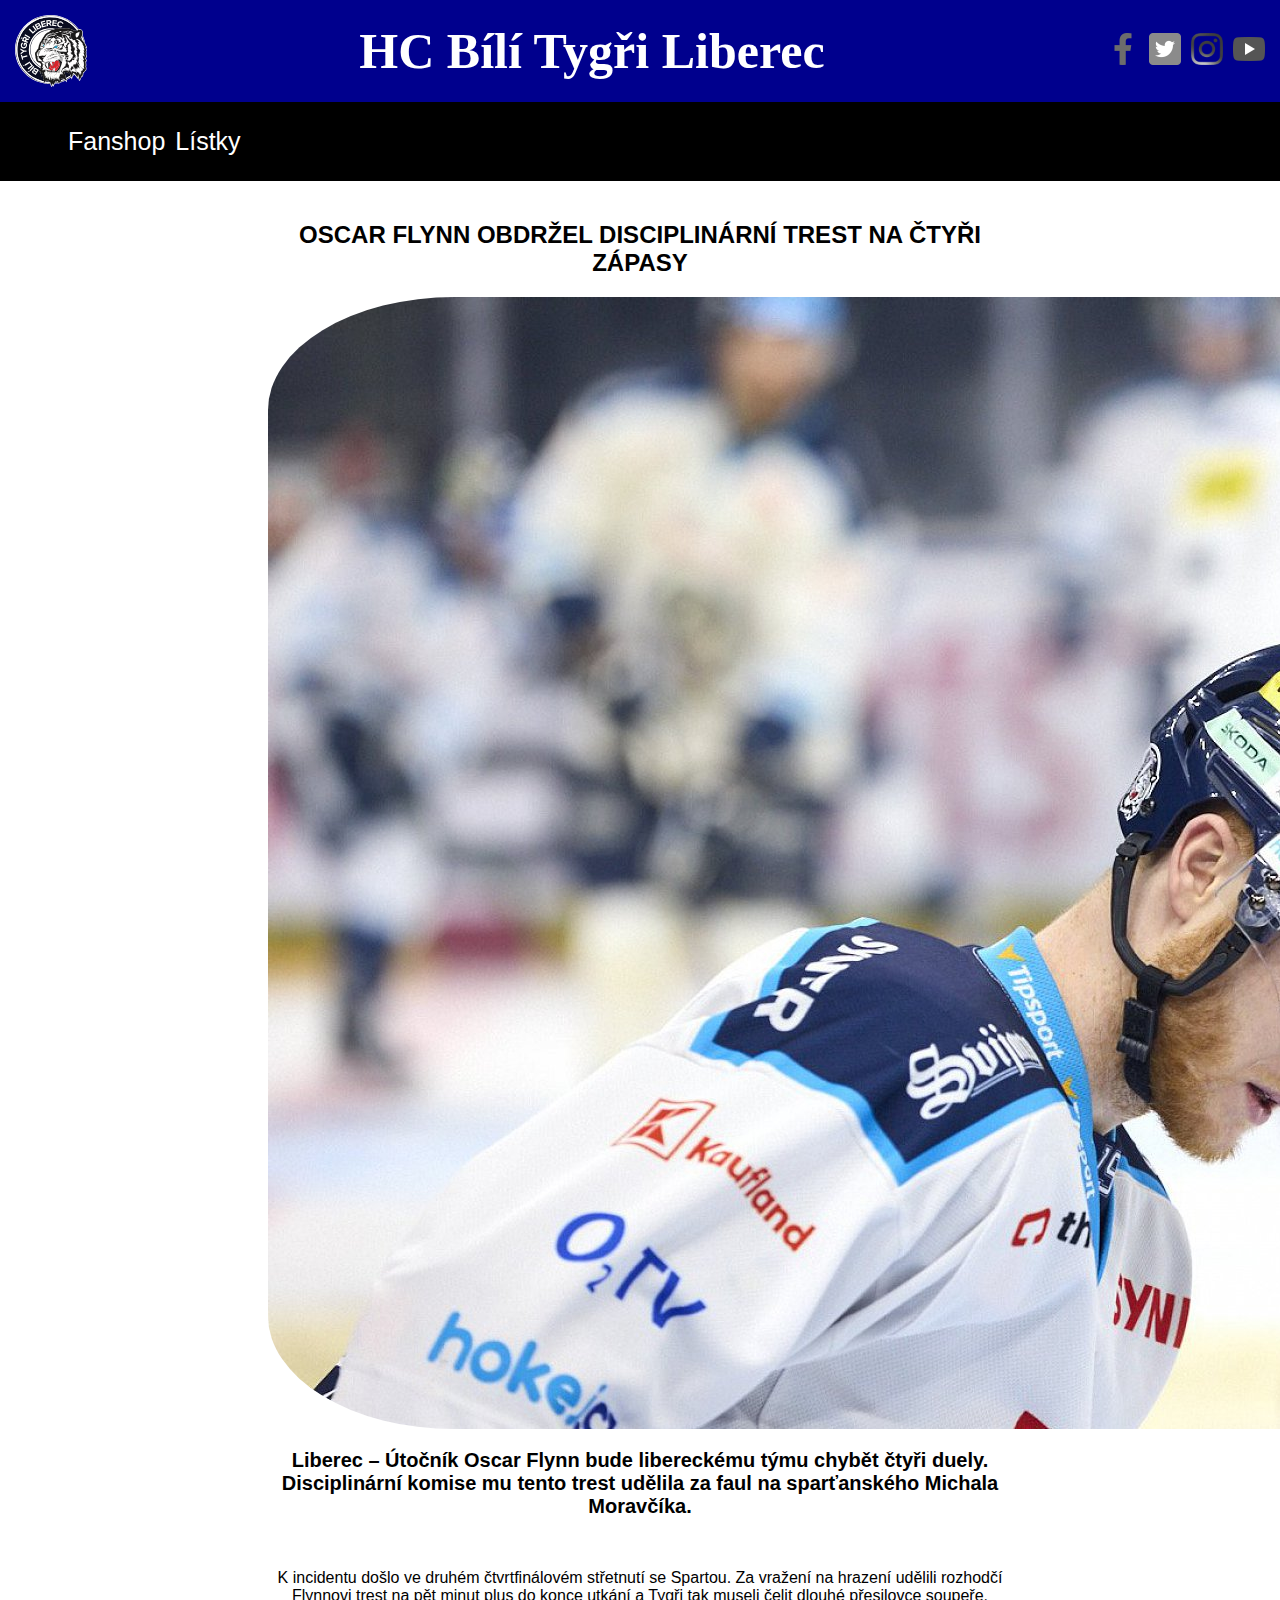
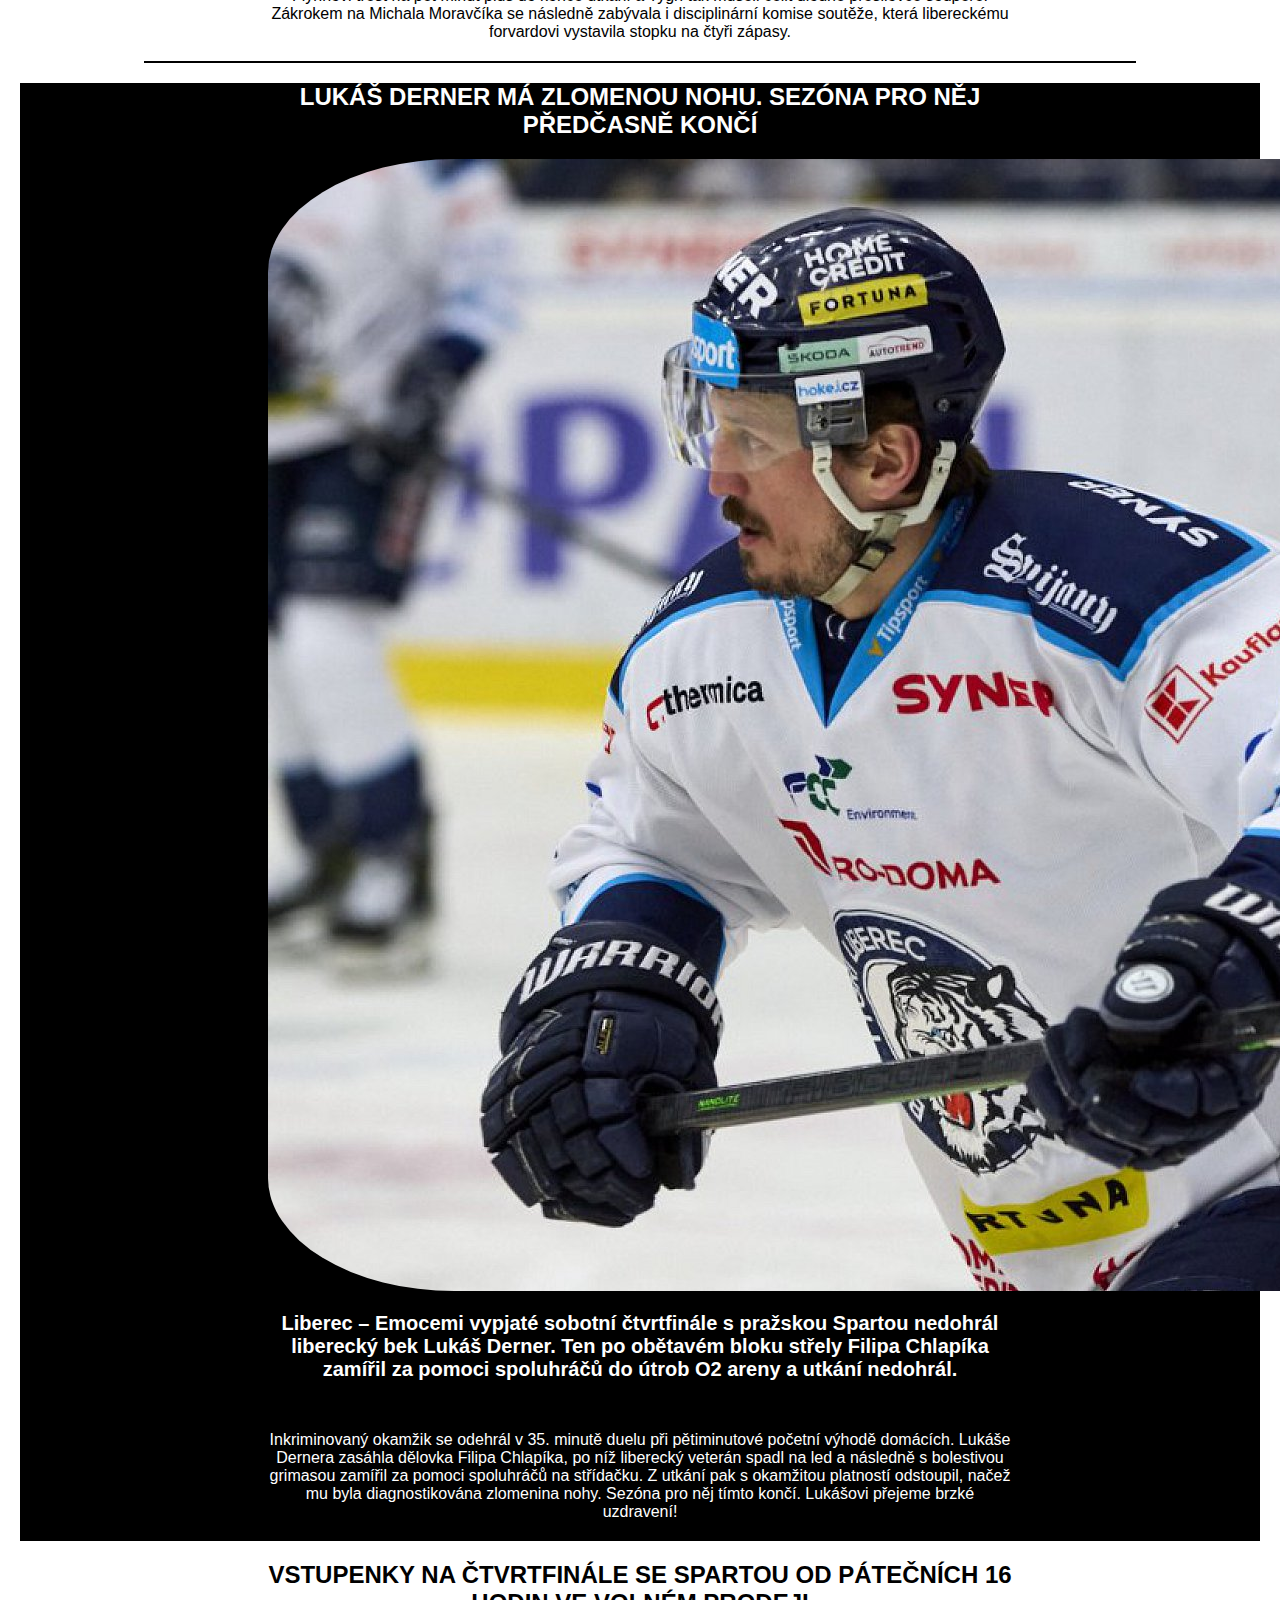
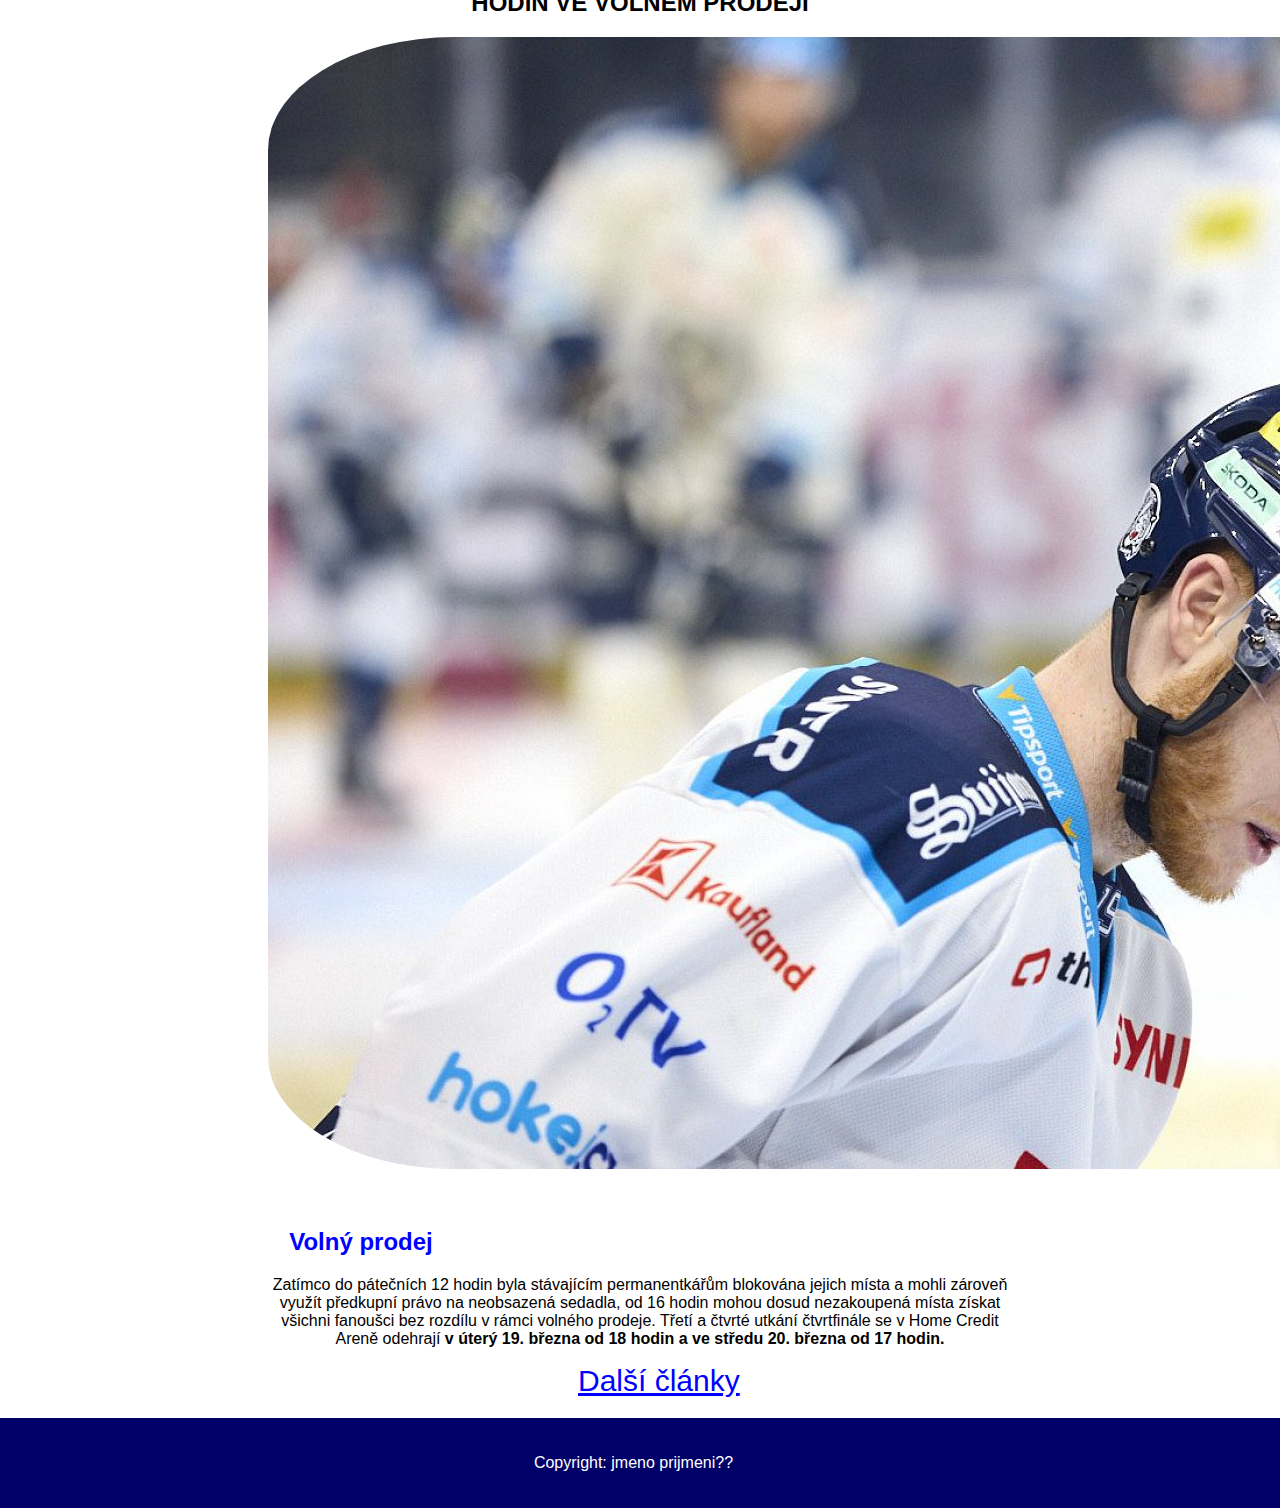
<file: index.html>
<!DOCTYPE html>
<html lang="cs">
<head>
    <meta charset="UTF-8">
    <meta name="viewport" content="width=device-width, initial-scale=1.0">
    <title>HC BÍLÍ TYGŘI LIBEREC</title>
    <link rel=" stylesheet" href="css/index.css">
    <link rel="website icon" href="img/logo.svg">
</head>
<body>
    <header>
        <img src="img/logo.svg" alt="logo">
        <h1>HC Bílí Tygři Liberec</h1>
    
        <div class="social-links">
          <a href="#"><img src="img/soc/facebook.png" alt="Facebook"></a>
          <a href="#"><img src="img/soc/Twitt.png" alt="Twitter"></a>
          <a href="#"><img src="img/soc/ig.png" alt="Instagram"></a>
          <a href="#"><img src="img/soc/Youtube.png" alt="YouTube"></a>
        </div>
      </header>
   <div class="menu">
    <nav>
        <ul id="half-menu">
        <li><a href="https://fanshop.hcbilitygri.cz/">Fanshop</a></li>
        <li>
          <a href="https://www.ticketportal.cz/venue/Home-Credit-Arena">Lístky</a>
        </li>
       
    </ul>
    </nav>
</div>
      
        <main>
            <section>
                <h2>OSCAR FLYNN OBDRŽEL DISCIPLINÁRNÍ TREST NA ČTYŘI ZÁPASY</h2>
                <article>
                    <img src="img/news.jfif" alt="news">
                    <h2 class="smaller">Liberec – Útočník Oscar Flynn bude libereckému týmu chybět čtyři duely. Disciplinární komise mu tento trest udělila za faul na sparťanského Michala Moravčíka.</h2>
                    <br>
                    <p>K incidentu došlo ve druhém čtvrtfinálovém střetnutí se Spartou. Za vražení na hrazení udělili rozhodčí Flynnovi trest na pět minut plus do konce utkání a Tygři tak museli čelit dlouhé přesilovce soupeře. Zákrokem na Michala Moravčíka se následně zabývala i disciplinární komise soutěže, která libereckému forvardovi vystavila stopku na čtyři zápasy.</p>




                </article>
            </section>
            <div class="divider"></div>
            <section class="odlisny">
                <article>
                <h2>LUKÁŠ DERNER MÁ ZLOMENOU NOHU. SEZÓNA PRO NĚJ PŘEDČASNĚ KONČÍ</h2>
                <img src="img/news2.jfif" alt="news">
                <h2 class="smaller">Liberec – Emocemi vypjaté sobotní čtvrtfinále s pražskou Spartou nedohrál liberecký bek Lukáš Derner. Ten po obětavém bloku střely Filipa Chlapíka zamířil za pomoci spoluhráčů do útrob O2 areny a utkání nedohrál.</h2>
                <br>
                <p>Inkriminovaný okamžik se odehrál v 35. minutě duelu při pětiminutové početní výhodě domácích. Lukáše Dernera zasáhla dělovka Filipa Chlapíka, po níž liberecký veterán spadl na led a následně s bolestivou grimasou zamířil za pomoci spoluhráčů na střídačku. Z utkání pak s okamžitou platností odstoupil, načež mu byla diagnostikována zlomenina nohy. Sezóna pro něj tímto končí. Lukášovi přejeme brzké uzdravení!</p>


</article>
            </section>
            <section>
                <h2>VSTUPENKY NA ČTVRTFINÁLE SE SPARTOU OD PÁTEČNÍCH 16 HODIN VE VOLNÉM PRODEJI</h2>
                <article>
                    <img src="img/news.jfif" alt="news">
                    <h2 class="smaller"></h2>
                    <br>
                    <h2 class="blue">
                        Volný prodej
                    </h2>
                    <p>Zatímco do pátečních 12 hodin byla stávajícím permanentkářům blokována jejich místa a mohli zároveň využít předkupní právo na neobsazená sedadla, od 16 hodin mohou dosud nezakoupená místa získat všichni fanoušci bez rozdílu v rámci volného prodeje. Třetí a čtvrté utkání čtvrtfinále se v Home Credit Areně odehrají <strong> v úterý 19. března od 18 hodin a ve středu 20. března od 17 hodin. </strong></p>


                </article>
            </section>

                <a class="more" href="main/more.html">Další články</a>







        </main>



<footer>
    <p>Copyright: jmeno prijmeni??</p>
</footer>


</body>
</html>
</file>
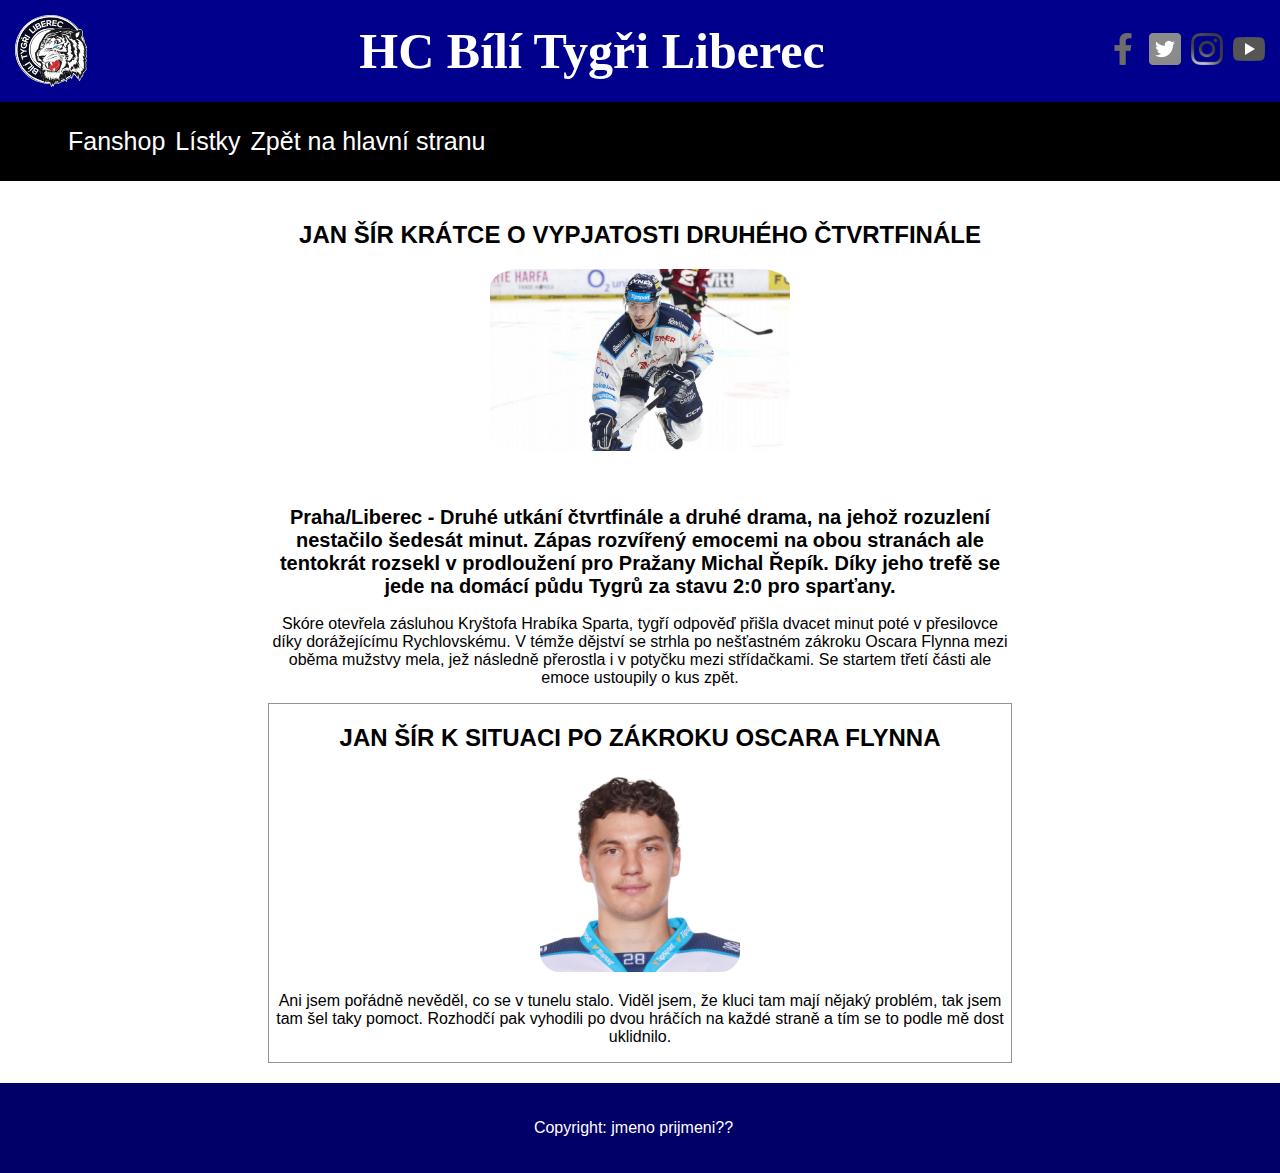
<file: main/more.html>
<!DOCTYPE html>
<html lang="cs">
<head>
    <meta charset="UTF-8">
    <meta name="viewport" content="width=device-width, initial-scale=1.0">
    <title>HC BÍLÍ TYGŘI LIBEREC</title>
    <link rel=" stylesheet" href="../css/index.css">
    <link rel="website icon" href="../img/logo.svg">
</head>
<body>
    <header>
        <img src="../img/logo.svg" alt="logo">
        <h1>HC Bílí Tygři Liberec</h1>
    
        <div class="social-links">
          <a href="#"><img src="../img/soc/facebook.png" alt="Facebook"></a>
          <a href="#"><img src="../img/soc/Twitt.png" alt="Twitter"></a>
          <a href="#"><img src="../img/soc/ig.png" alt="Instagram"></a>
          <a href="#"><img src="../img/soc/Youtube.png" alt="YouTube"></a>
        </div>
      </header>
   <div class="menu">
    <nav>
        <ul id="half-menu">
        <li><a href="https://fanshop.hcbilitygri.cz/">Fanshop</a></li>
        <li>
            
          <a href="https://www.ticketportal.cz/venue/Home-Credit-Arena">Lístky</a>
        </li>
        <li>
            <a href="../index.html">Zpět na hlavní stranu</a>
        </li>
       
    </ul>
    </nav>
</div>
      
        <main>
            
            <section>
                <h2>JAN ŠÍR KRÁTCE O VYPJATOSTI DRUHÉHO ČTVRTFINÁLE</h2>
                <article>
                    <img class="big" src="../img/news3.jfif" alt="news">
                    <h2 class="smaller"></h2>
                    <br>
                 <h2 class="smaller">
                    Praha/Liberec - Druhé utkání čtvrtfinále a druhé drama, na jehož rozuzlení nestačilo šedesát minut. Zápas rozvířený emocemi na obou stranách ale tentokrát rozsekl v prodloužení pro Pražany Michal Řepík. Díky jeho trefě se jede na domácí půdu Tygrů za stavu 2:0 pro sparťany.
                 </h2>
                 <p>
                    Skóre otevřela zásluhou Kryštofa Hrabíka Sparta, tygří odpověď přišla dvacet minut poté v přesilovce díky dorážejícímu Rychlovskému. V témže dějství se strhla po nešťastném zákroku Oscara Flynna mezi oběma mužstvy mela, jež následně přerostla i v potyčku mezi střídačkami. Se startem třetí části ale emoce ustoupily o kus zpět.
                 </p>
                 <div class="info">
                   
                    <h2 class="mainTit">
                        JAN ŠÍR K SITUACI PO ZÁKROKU OSCARA FLYNNA
                    </h2>
                    <img class="hrac" src="../img/sir-jan.png" alt="jan sir">
                    <p>
                        Ani jsem pořádně nevěděl, co se v tunelu stalo. Viděl jsem, že kluci tam mají nějaký problém, tak jsem tam šel taky pomoct. Rozhodčí pak vyhodili po dvou hráčích na každé straně a tím se to podle mě dost uklidnilo.
                    </p>
                 </div>




                </article>
            </section>

    







        </main>



<footer>
    <p>Copyright: jmeno prijmeni??</p>
</footer>


</body>
</html>
</file>
<file: css/index.css>
body {
    font-family: Arial, sans-serif;
    margin: 0;
    padding: 0;
    
  }
  
  header {
    background-color: #00008d;
    color: #FFFFFF;
    display: flex;
    justify-content: space-between;
    padding: 15px;
    text-align: center;
    align-items: center;
  }
  
  header h1 {
    margin: 0;
    font-size: 50px;
    font-family: 'Times New Roman', Times, serif;
    
    align-items: center;
    
  }
  
  nav {

    padding: 8px;
    margin-bottom: 1px;
    margin-top: 1px;
  }
  
  nav a {
    color: #00007d;
    margin-right: 10px;
    text-decoration: none;
    color: white;
    font-weight: 400;
    font-size: 25px;
  }
  
  main {
    padding: 20px;
  }
  
  footer {
    background-color: #000068;
    color: #ffffff;
    padding: 20px;
    text-align: center;
    margin-left: -20px;
    margin-right: -7px;
    margin-bottom: -20px;
  }
  footer p {
    color: white;
  }
  
  .social-links {
    display: flex;
    align-items: center;
  }
  
  .social-links img {
    width: 32px;
    height: 32px;
    margin-left: 10px;
    filter: grayscale(100);
  }
  
  .social-links img:hover{
    filter:grayscale(0);
    transition: 1s all ease;
  }

  #half-menu {
display: flex;
margin-left: 20px;
  }
   

.menu{
    background-color: black;
    display: flex;
}
#halfmenu a{
    color: white;
    text-decoration: none;
    padding-right: 30px;

}
ul{
    display: flex;
    list-style-type: none;
}
li{
    list-style-type: none;
}
p{
    color: black;
}


article img{
    height: 300px;
    height: auto;
    border-radius: 10%;
}
section{
    align-items: center;
    text-align: center;
    padding-left: 20%;
    padding-right: 20%;
}


.smaller{
    font-size: 20px;
}
h2{
    font-weight: 800;
}
.divider{
    border-bottom: 2px solid rgb(0, 0, 0);
    margin: 20px auto;
    width: 80%;
    padding: 0.2px;
    
}

.odlisny{
    background-color: black;
    color: white;
    padding-left: 20%;
    padding-right: 20%;
}
.blue{
    margin-right: 75%;
    color: blue;
}
.odlisny p{
    color: white;
    padding-bottom: 20px;
}
.more{
    color: black;
    font-size: 30px;
    font-family: Verdana, Geneva, Tahoma, sans-serif;
    color: blue;
    padding-left: 45%;
}
.info{
    border: 1px solid #949494;
}
.big{
    width: 300px;
}
</file>
